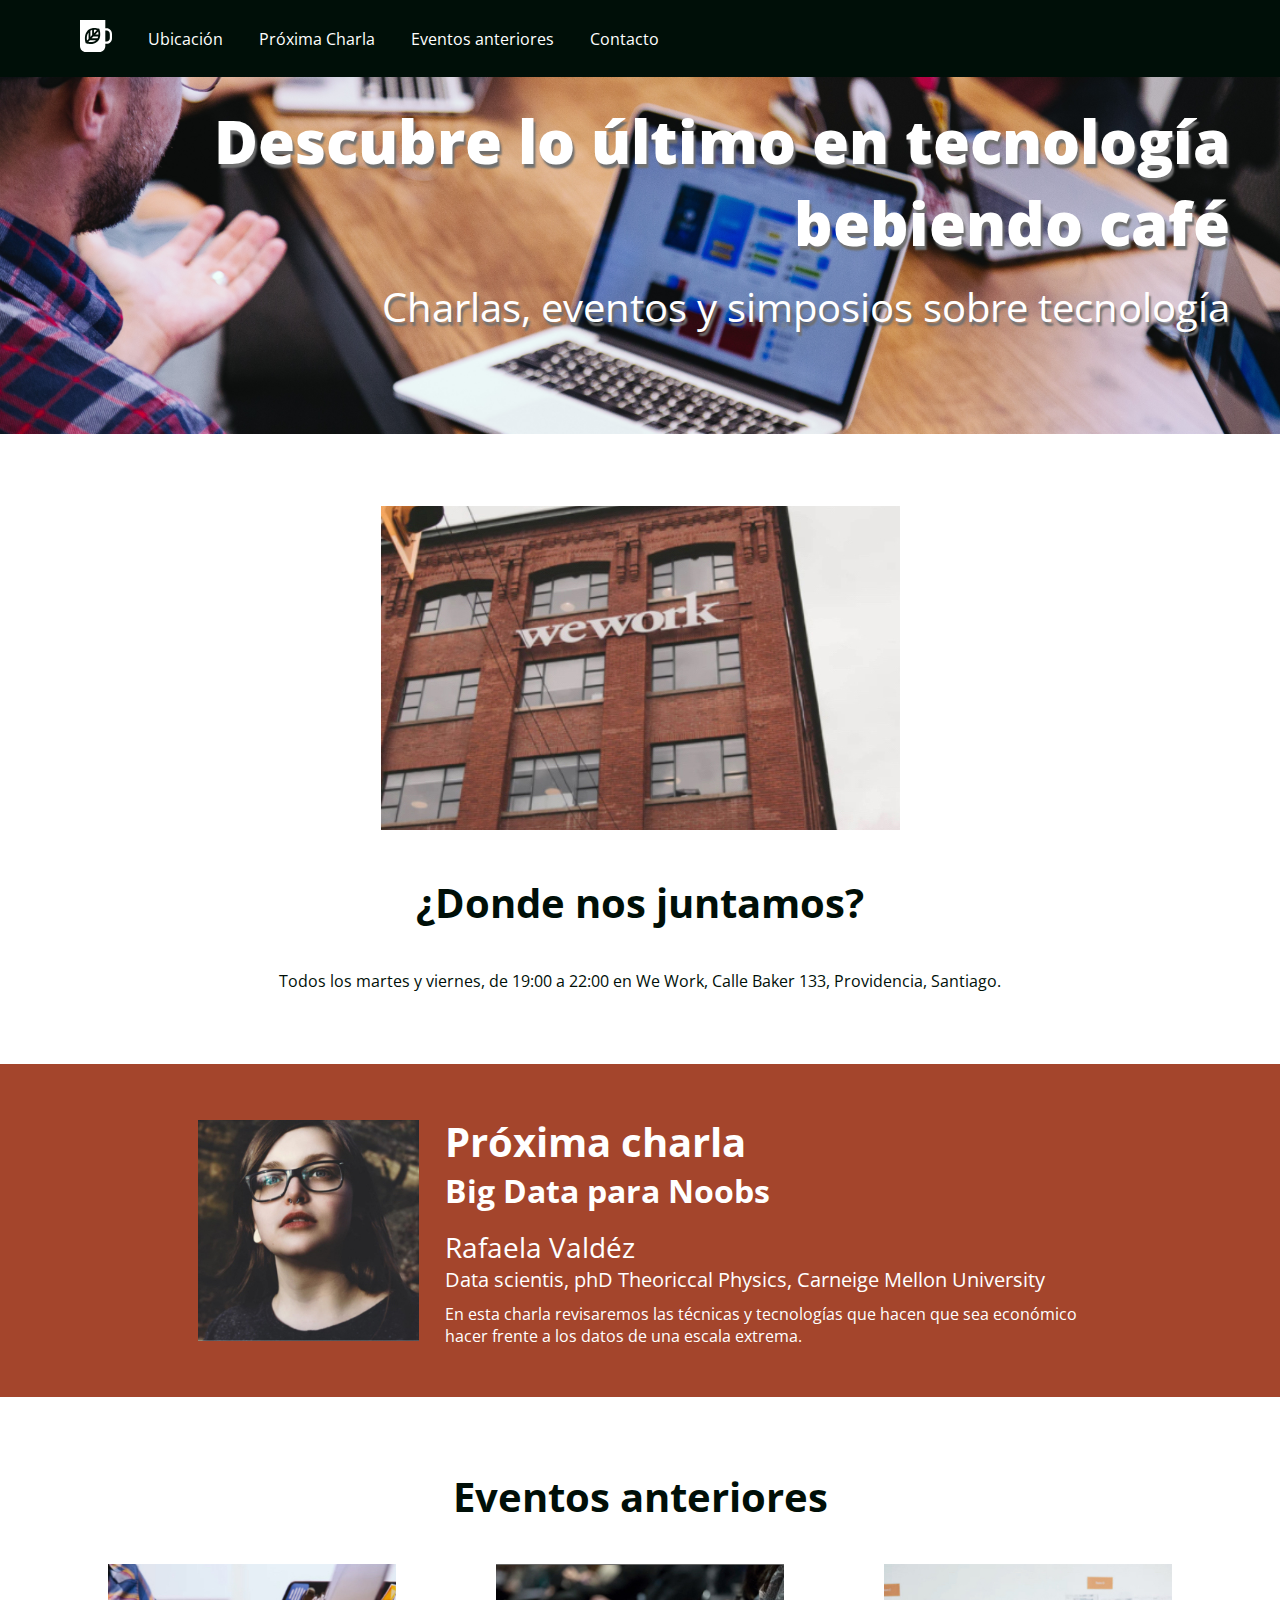
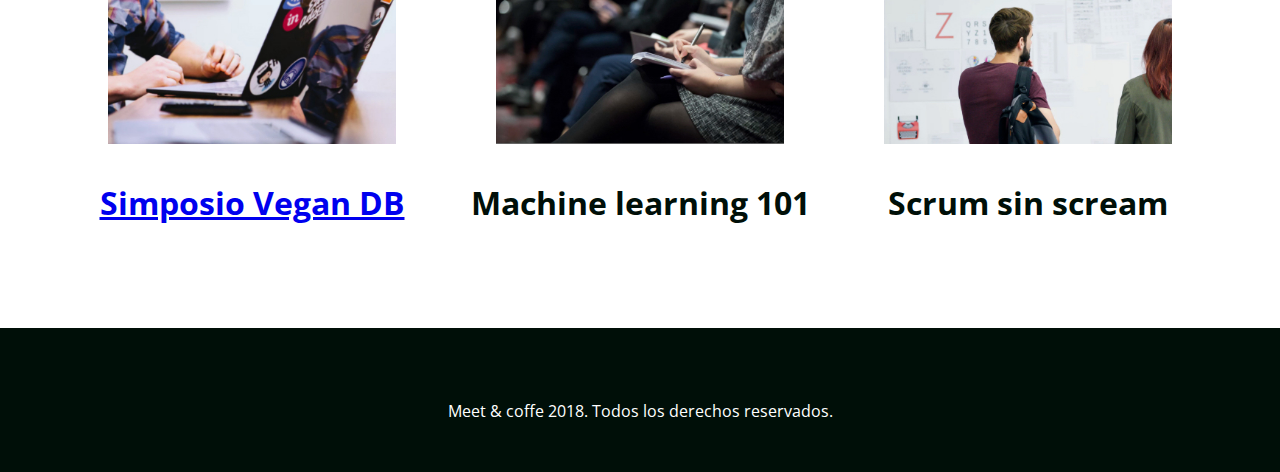
<file: index.html>
<!DOCTYPE html>
<html>
<head>
<title>Meet & Coffee</title>
<meta charset="utf-8">
<link rel="shortcut icon" type="image/png" href="favicon.png">
<meta name="author" content="Francisca Medina Concha">
<meta name="description" content="Comparte tus conocimientos tomando café">
<meta name="keywords" content="charlas, eventos, simposios, tecnología, co-work">
<link href="https://fonts.googleapis.com/css?family=Open+Sans:400,700,800" rel="stylesheet">
<link rel="stylesheet" href="https://use.fontawesome.com/releases/v5.6.3/css/all.css"
integrity="sha384-UHRtZLI+pbxtHCWp1t77Bi1L4ZtiqrqD80Kn4Z8NTSRyMA2Fd33n5dQ8lWUE00s/"
crossorigin="anonymous">
<link rel="stylesheet" href="assets/css/style.css">
</head>
<body>
<nav class="oscuro">
<ul>
<li class="icono"><a href="#inicio">
<svg xmlns="http://www.w3.org/2000/svg" viewBox="0 0 44 44"><path d="M11.8 26l-2.2 2.3c-.5-2.9-.7-7.5 2.2-11.2V26zm-.4 4.1c2.7.5 7.2.7 10.6-2.3h-8.5l-2.1 2.3zm5.3-16.2c-.8.2-1.7.5-2.4.9v8.5l2.4-2.6v-6.8zm2.5-.3v4.6l4-4.2c-1.1-.3-2.5-.5-4-.4zM16 25.2h8.1c.4-.8.7-1.7.9-2.6h-6.6L16 25.2zm28-6.1V25c0 4.3-3.3 7.8-7.4 7.8h-1.8v2.9c0 4.6-3.6 8.3-7.9 8.3h-19C3.6 44 0 40.3 0 35.7V0h34.8v11.4h1.8c4.1 0 7.4 3.5 7.4 7.7zm-16.2.9c.1-2.6-.4-5-.8-6.4-.2-.9-.4-1.4-.4-1.4s-.5-.2-1.4-.4c-1.4-.4-3.6-.9-6.1-.8-.8 0-1.7.1-2.5.3-.8.2-1.6.4-2.4.7-.9.4-1.7.8-2.5 1.5-.6.5-1.1 1-1.6 1.6-4.5 5.4-3.4 12.5-2.6 15.5.2.9.4 1.4.4 1.4s.5.2 1.4.4c2.8.8 9.6 2 14.7-2.7.6-.5 1.1-1.1 1.5-1.7.6-.8 1-1.7 1.4-2.6.3-.8.5-1.7.7-2.6.1-1.1.2-1.9.2-2.8zm13.2-.9c0-2.6-2-4.6-4.4-4.6h-1.8v15.1h1.8c2.4 0 4.4-2.1 4.4-4.6v-5.9zM21 20h4.4c0-1.6-.1-3-.4-4.2L21 20z"/></svg>
</a></li>
<li><a href="#ubicacion">Ubicación</a></li>
<li><a href="#proxima-charla">Próxima Charla</a> </li>
<li><a href="#eventos">Eventos anteriores</a></li>
<li><a href="#contacto">Contacto</a></li>
</ul>
</nav>
<header id="inicio" class="hero-section">
<h1>Descubre lo último en tecnología
   bebiendo café</h1>
<h2 class="subtitulo">Charlas, eventos y simposios sobre tecnología</h2>
</header>
<section id="ubicacion">
<img src="assets/img/we-work.jpg" alt="We work location">
<h2>¿Donde nos juntamos?</h2>
<p>Todos los martes y viernes, de 19:00 a 22:00 en We Work, Calle Baker 133, Providencia,
Santiago.</p>
</section>
<section id="proxima-charla" class="sweet-brown">
<div class="centrado">
<img src="assets/img/speaker.jpg" alt="speaker" class="charla-speaker">
<div class="charla-texto">
<h2>Próxima charla</h2>
<h3>Big Data para Noobs</h3>
<h4>Rafaela Valdéz</h4>
<h5>Data scientis, phD Theoriccal Physics, Carneige Mellon University</h5>
<p>En esta charla revisaremos las técnicas y tecnologías que hacen que sea económico hacer
frente a los datos de una escala extrema.</p>
</div>
</div>
</section>
<section id="eventos">
<h2>Eventos anteriores</h2>
<article class="evento">
<img src="assets/img/simposio-vegan.jpg" alt="Events simposio vegan">
<a href="evento01.html"><h3>Simposio Vegan DB</h3></a>

</article>
<article class="evento">
<img src="assets/img/machine-learning.jpg" alt="machine-learning">
<h3>Machine learning 101</h3>
</article>
<article class="evento">
<img src="assets/img/scrum-sin-scream.jpg" alt="scrum-sin-scream">
<h3>Scrum sin scream</h3>
</article>
</section>
<footer id="contacto" class="oscuro">
<a href="https://github.com"><i class="fab fa-github-square fa-5x"></i></a>
<a href="https://twitter.com"><i class="fab fa-twitter-square fa-5x"></i></a>
<a href="https://www.linkedin.com"><i class="fab fa-linkedin fa-5x"></i></a>
<p>Meet & coffe 2018. Todos los derechos reservados.</p>
</footer>
</body>
</html>
</file>
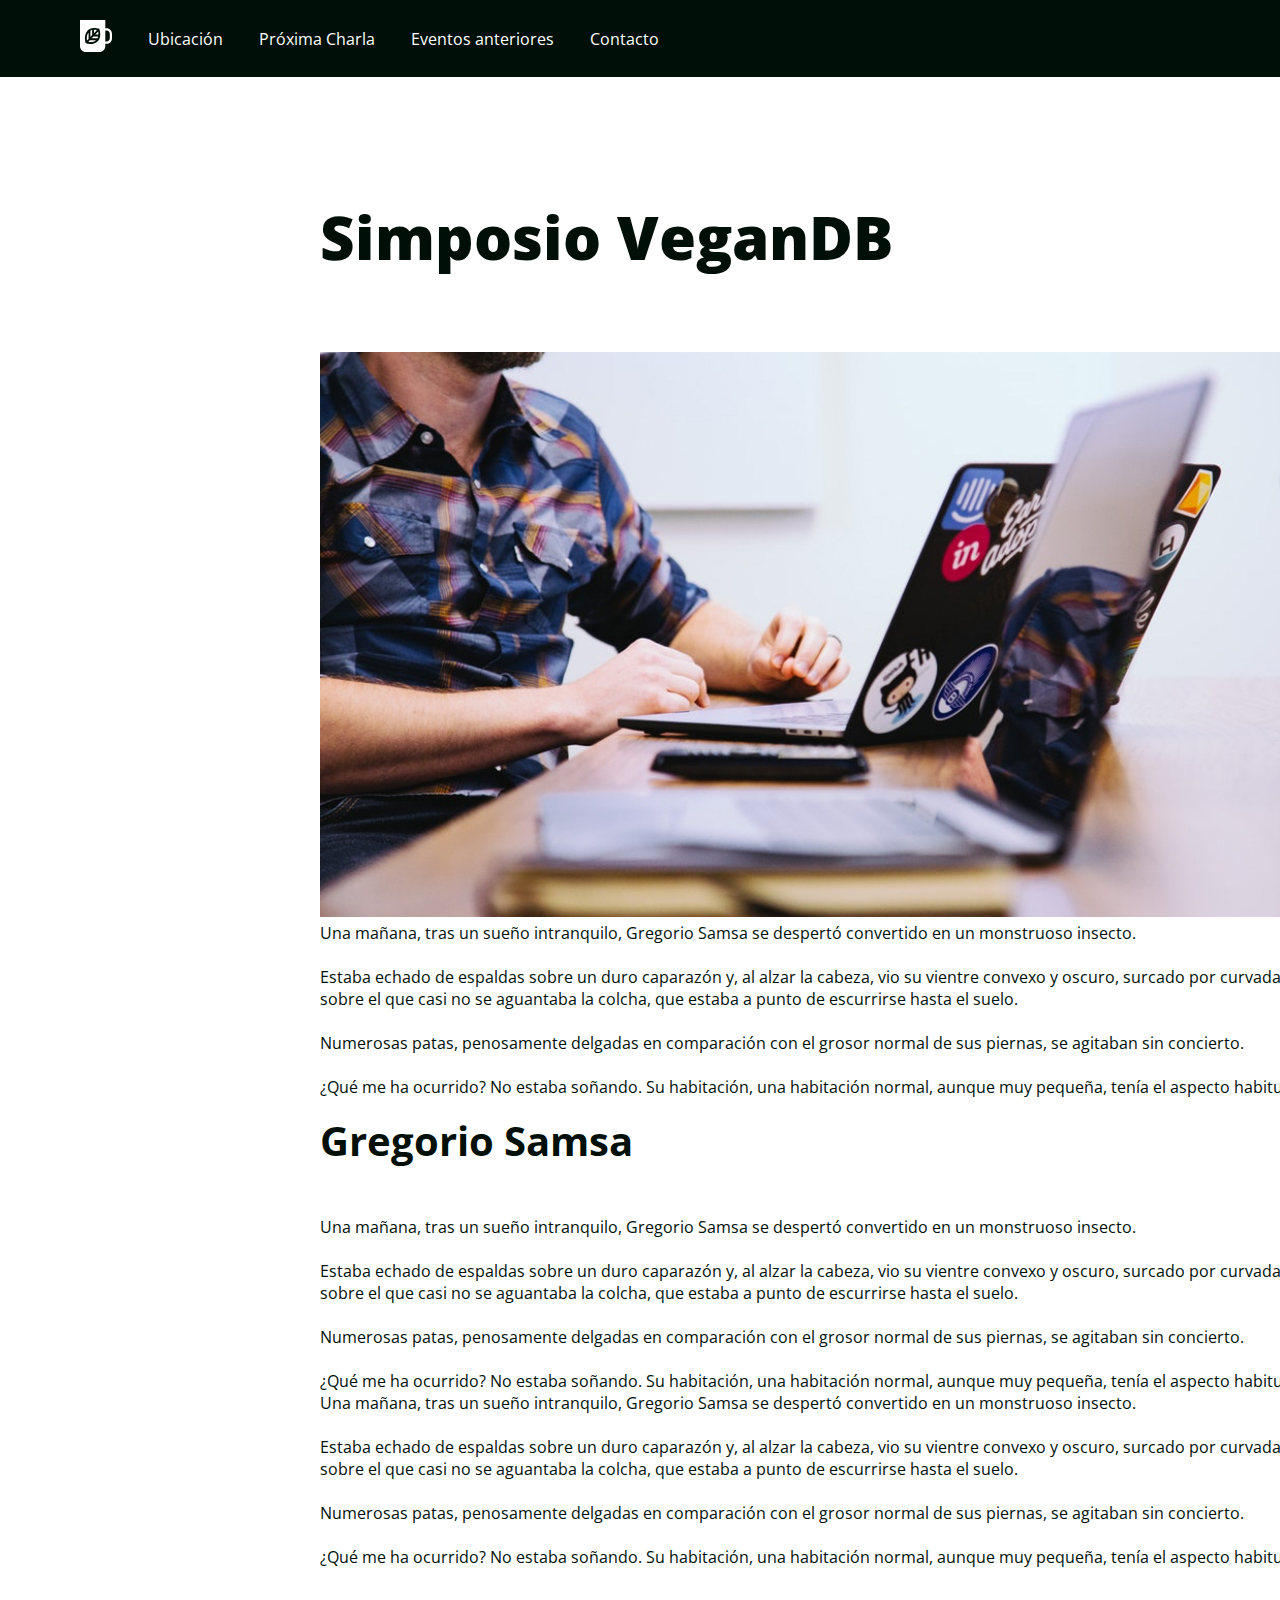
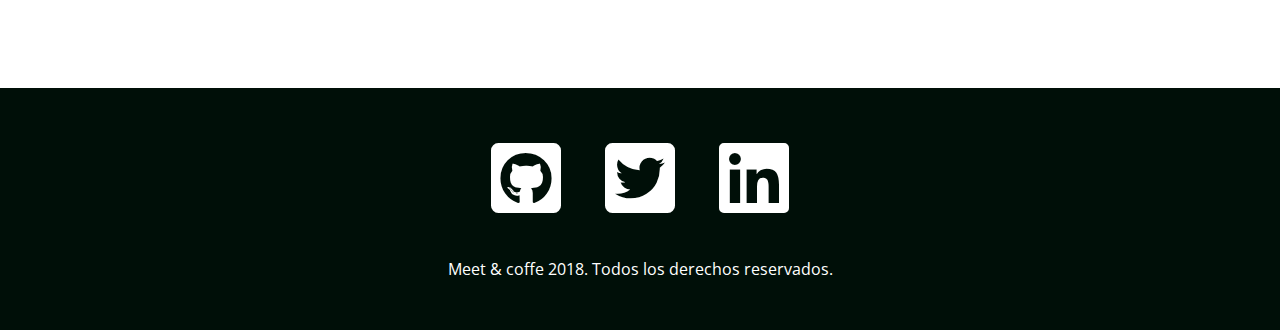
<file: evento01.html>
<!DOCTYPE html>
<html lang="en" dir="ltr">
<h<head>
  <title>Simposio Vegan</title>
  <meta charset="utf-8">
  <link rel="shortcut icon" type="image/png" href="favicon.png">
  <link rel="stylesheet" href="assets/css/style.css">
  <meta name="author" content="Consuelo Garrido Abedrapo">
  <meta name="description" content="Simposio Vegan">
  <meta name="keywords" content="charlas, eventos, simposios, tecnología, co-work">
  <link href="https://fonts.googleapis.com/css?family=Open+Sans:400,700,800" rel="stylesheet">
  <link rel="stylesheet" href="https://use.fontawesome.com/releases/v5.6.3/css/all.css" integrity="sha384-
UHRtZLI+pbxtHCWp1t77Bi1L4ZtiqrqD80Kn4Z8NTSRyMA2Fd33n5dQ8lWUE00s/" crossorigin="anonymous">
  </head>

  <body class="body-vegan">
    <nav id="nav_vegan" class="oscuro">
      <ul>
        <li class="icono"><a href="index.html#inicio">
            <svg xmlns="http://www.w3.org/2000/svg" viewBox="0 0 44 44">
              <path
                d="M11.8 26l-2.2 2.3c-.5-2.9-.7-7.5 2.2-11.2V26zm-.4 4.1c2.7.5 7.2.7 10.6-2.3h-8.5l-2.1 2.3zm5.3-16.2c-.8.2-1.7.5-2.4.9v8.5l2.4-2.6v-6.8zm2.5-.3v4.6l4-4.2c-1.1-.3-2.5-.5-4-.4zM16 25.2h8.1c.4-.8.7-1.7.9-2.6h-6.6L16 25.2zm28-6.1V25c0 4.3-3.3 7.8-7.4 7.8h-1.8v2.9c0 4.6-3.6 8.3-7.9 8.3h-19C3.6 44 0 40.3 0 35.7V0h34.8v11.4h1.8c4.1 0 7.4 3.5 7.4 7.7zm-16.2.9c.1-2.6-.4-5-.8-6.4-.2-.9-.4-1.4-.4-1.4s-.5-.2-1.4-.4c-1.4-.4-3.6-.9-6.1-.8-.8 0-1.7.1-2.5.3-.8.2-1.6.4-2.4.7-.9.4-1.7.8-2.5 1.5-.6.5-1.1 1-1.6 1.6-4.5 5.4-3.4 12.5-2.6 15.5.2.9.4 1.4.4 1.4s.5.2 1.4.4c2.8.8 9.6 2 14.7-2.7.6-.5 1.1-1.1 1.5-1.7.6-.8 1-1.7 1.4-2.6.3-.8.5-1.7.7-2.6.1-1.1.2-1.9.2-2.8zm13.2-.9c0-2.6-2-4.6-4.4-4.6h-1.8v15.1h1.8c2.4 0 4.4-2.1 4.4-4.6v-5.9zM21 20h4.4c0-1.6-.1-3-.4-4.2L21 20z" />
              </svg>
          </a></li>
        <li><a href="index.html#ubicacion">Ubicación</a></li>
        <li><a href="index.html#proxima-charla">Próxima Charla</a> </li>
        <li><a href="index.html#eventos">Eventos anteriores</a></li>
        <li><a href="index.html#contacto">Contacto</a></li>
      </ul>
    </nav>

    <header class="header_vegan">
      <h1 class="h1_vegan">Simposio VeganDB</h1>
      <img class="img_simposio" src="assets/img/post-1.jpg" alt="post-1">
    </header>

    <section class="section_vegan">
      <p class="parrafo_vegan">Una mañana, tras un sueño intranquilo, Gregorio Samsa se despertó
        convertido en un monstruoso insecto.<br><br>
        Estaba echado de espaldas sobre un duro caparazón y, al alzar la cabeza,
        vio su vientre convexo y oscuro, surcado por curvadas callosidades, sobre
        el que casi no se aguantaba la colcha, que estaba a punto de escurrirse hasta el suelo.<br><br>
        Numerosas patas, penosamente delgadas en comparación con el grosor normal de sus piernas, se agitaban sin concierto.<br><br>
        ¿Qué me ha ocurrido? No estaba soñando. Su habitación, una habitación normal, aunque muy pequeña, tenía el aspecto habitual.</p>
    </section>

    <article class="article_vegan">
      <h2 class="h2_vegan">Gregorio Samsa</h2>

      <p class="parrafo_vegan">Una mañana, tras un sueño intranquilo, Gregorio Samsa se despertó convertido en un monstruoso insecto.<br><br> Estaba echado de espaldas sobre un duro caparazón y, al alzar la cabeza, vio su vientre convexo y oscuro,
        surcado por curvadas
        callosidades,
        sobre el que casi no se aguantaba la colcha, que estaba a punto de escurrirse hasta el suelo.<br><br> Numerosas patas, penosamente delgadas en comparación con el grosor normal de sus piernas, se agitaban sin concierto.<br><br> ¿Qué me ha
        ocurrido? No estaba
        soñando. Su habitación, una habitación normal, aunque muy pequeña, tenía el aspecto habitual.</p>

      <p class="parrafo_vegan">Una mañana, tras un sueño intranquilo, Gregorio Samsa se despertó convertido en un monstruoso insecto.<br><br> Estaba echado de espaldas sobre un duro caparazón y, al alzar la cabeza, vio su vientre convexo y oscuro,
        surcado por curvadas
        callosidades,
        sobre el que casi no se aguantaba la colcha, que estaba a punto de escurrirse hasta el suelo.<br><br> Numerosas patas, penosamente delgadas en comparación con el grosor normal de sus piernas, se agitaban sin concierto.<br><br> ¿Qué me ha
        ocurrido? No estaba
        soñando. Su habitación, una habitación normal, aunque muy pequeña, tenía el aspecto habitual.</p>

    </article>

    <footer id="pie-vegan" class="oscuro">
      <a href="https://github.com"><i class="fab fa-github-square fa-5x"></i></a>
      <a href="https://twitter.com"><i class="fab fa-twitter-square fa-5x"></i></a>
      <a href="https://www.linkedin.com"><i class="fab fa-linkedin fa-5x"></i></a>
      <p>Meet & coffe 2018. Todos los derechos reservados.</p>
    </footer>

  </body>

</html>
</file>
<file: assets/css/style.css>
body {
text-align: center;
color: #000f08;
margin: 0;
font-family: 'Open Sans', sans-serif;
}
body * {
margin: 0;
border: 0;
padding: 0;
}

h1 {
font-weight: 800;
font-size: 3.75em;
margin-bottom: 0.25em;
}
h2 {
font-weight: 700;
font-size: 2.5em;
}
h3 {
font-size: 2em;
}
h4 {
font-size: 1.75em;
}
h5 {
font-size: 1.25em;
}
.subtitulo, h4, h5 {
font-weight: 400;
}
#ubicacion h2 {
margin: 1em auto;
}
.sweet-brown h3, .sweet-brown h5 {
margin-bottom: 0.5em;
}
#eventos h2 {
margin-bottom: 1em;
}
#eventos h3 {
margin: 1em auto;
}
.oscuro {
background: #000f08;
color: #ffffff;
}
.oscuro a{
color: #ffffff;
text-decoration: none;
}
.sweet-brown {
text-align: left;
background: #a4452c;
color: #ffffff;
padding: 3.125rem;
white-space: nowrap;
}
.hero-section {
text-align: right;
background-image: url('../img/bg-hero.png');
background-repeat: no-repeat;
background-size: cover;
color: #ffffff;
text-shadow: 0.125em 0.25em 0.125em #707070;
padding: 6.25rem 3.125rem;
}
section, footer {
margin-top: 4.5rem;
}
footer {
padding: 3.125rem;
}
.centrado {
width: 75%;
margin: 0 auto;
}
.charla-speaker, .charla-texto, .evento {
display: inline-block;
}
.charla-speaker{
width: 25%;
vertical-align: middle;
}
.charla-texto {
width: 72.5%;
vertical-align: middle;
margin-left: 2.5%;
white-space: normal;
}
.evento {
width: 30%;
}
.evento img {
width: 75%;
}
nav {
text-align: left;
padding: 1.25rem 4rem;
position: fixed;
width: 100vw;
}
nav ul {
list-style-type: none;
}
nav ul li {
display: inline-block;
margin: 0 1em;
vertical-align: middle;
}
.icono {
width: 2rem;
}
.icono svg {
fill: #ffffff;
}
footer i {
margin: 0 0.25em 0.5em 0.25em;
}

/*******************evento01**************/
.body-vegan{
  text-align: left;
  color: #000f08;
  margin: 0;
  font-family: 'Open Sans', sans-serif;
}
.body-vegan *{
  margin: 0;
  border: 0;
  padding: 0;
}

.imagen_simposio{
  width: 67.813rem;
height: 35.313rem;

}

#nav_vegan{
  text-align: left;
  padding: 1.25rem 4rem;
  position: fixed;
  width: 100vw;
}

#nav_vegan ul{
  list-style-type: none;
}

#nav_vegan ul li{
  display: inline-block;
  margin: 0 1em;
  vertical-align: middle;
}

.header_vegan{
padding-top: 12.25rem;
}

.h1_vegan{
  margin-bottom:  4.6rem;
}
.parrafo_vegan{
  width: 67.813rem;
}

.header_vegan, .section_vegan, .article_vegan{
  padding-left: 20rem;

}

.h2_vegan{
  padding-top: 0.938rem;
  padding-bottom: 3rem;
}

.article_vegan{
  margin-bottom: 7.5rem;
}

#pie-vegan{
  text-align: center;
  padding: 3.125rem;
}

#pie-vegan i{
  margin: 0 0.25em 0.5em 0.25em;
}

.svg_vegan{
  color: #ffffff;

}
</file>
